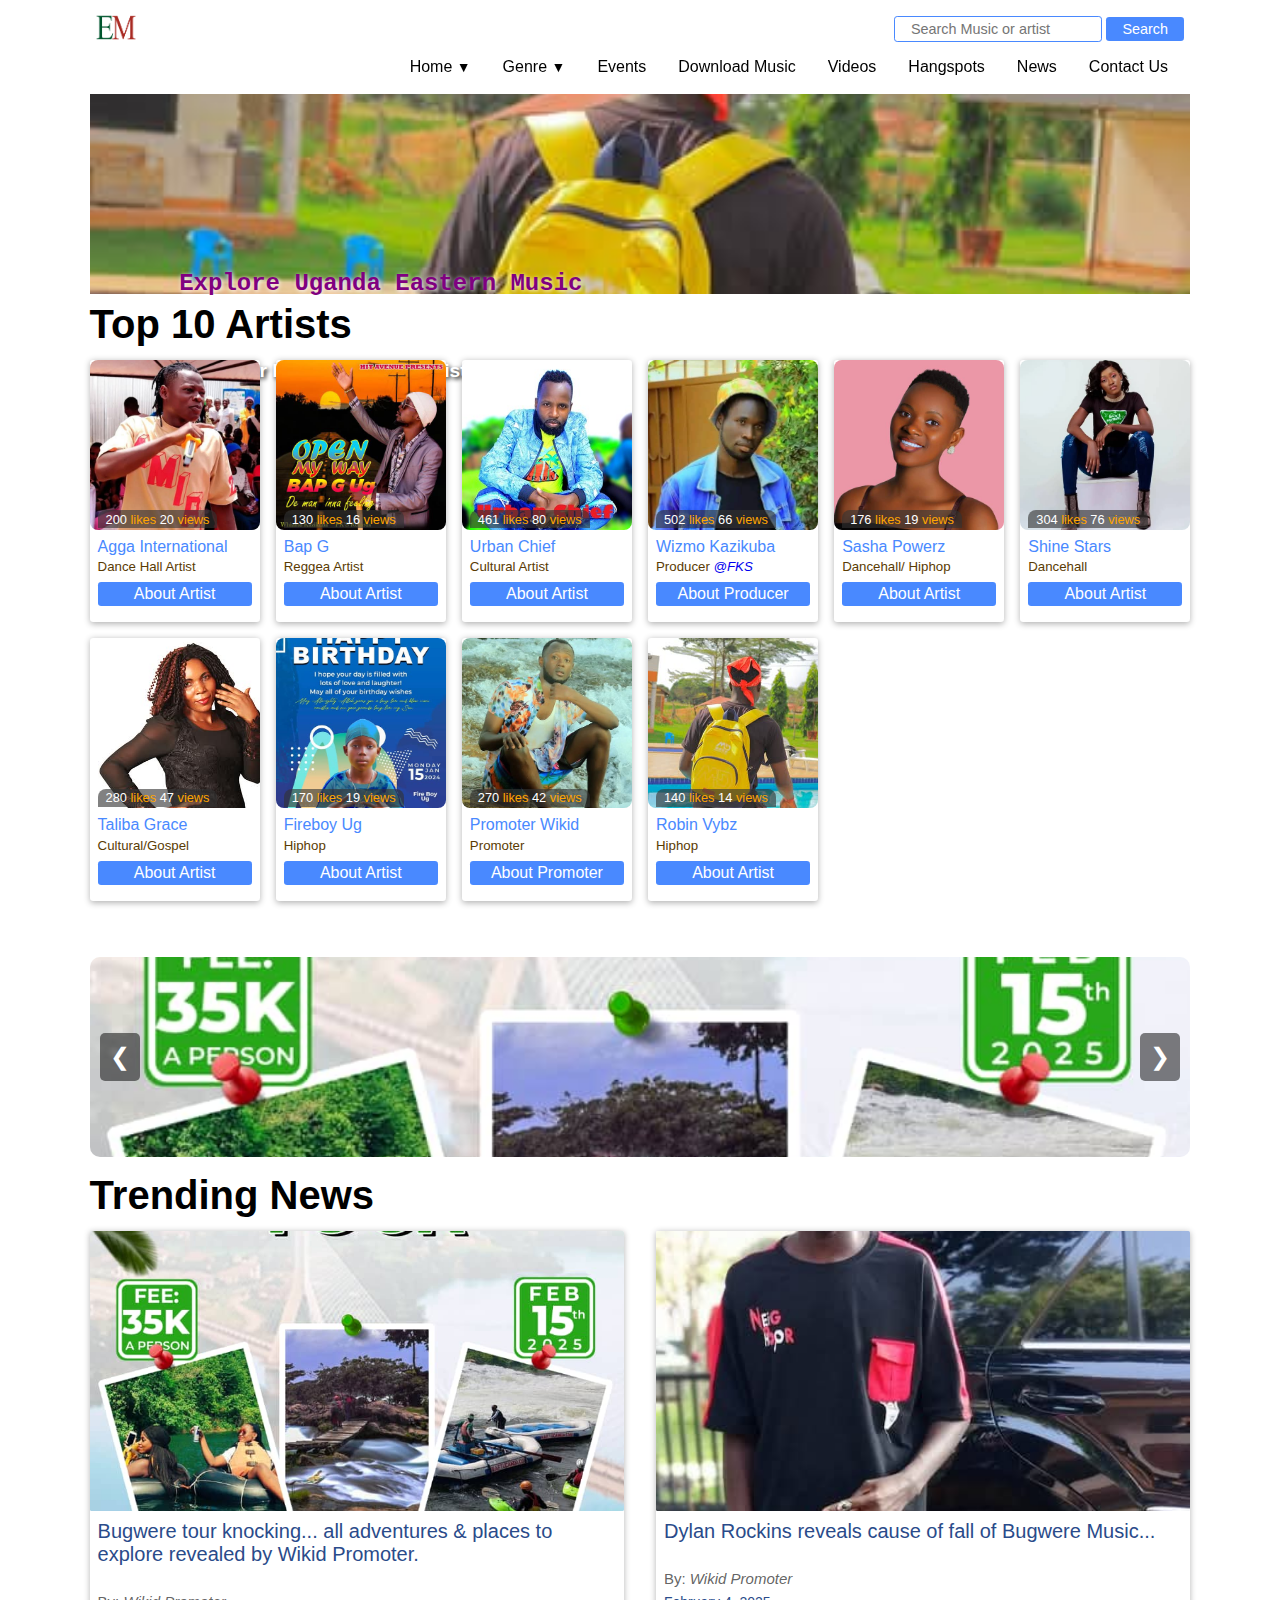
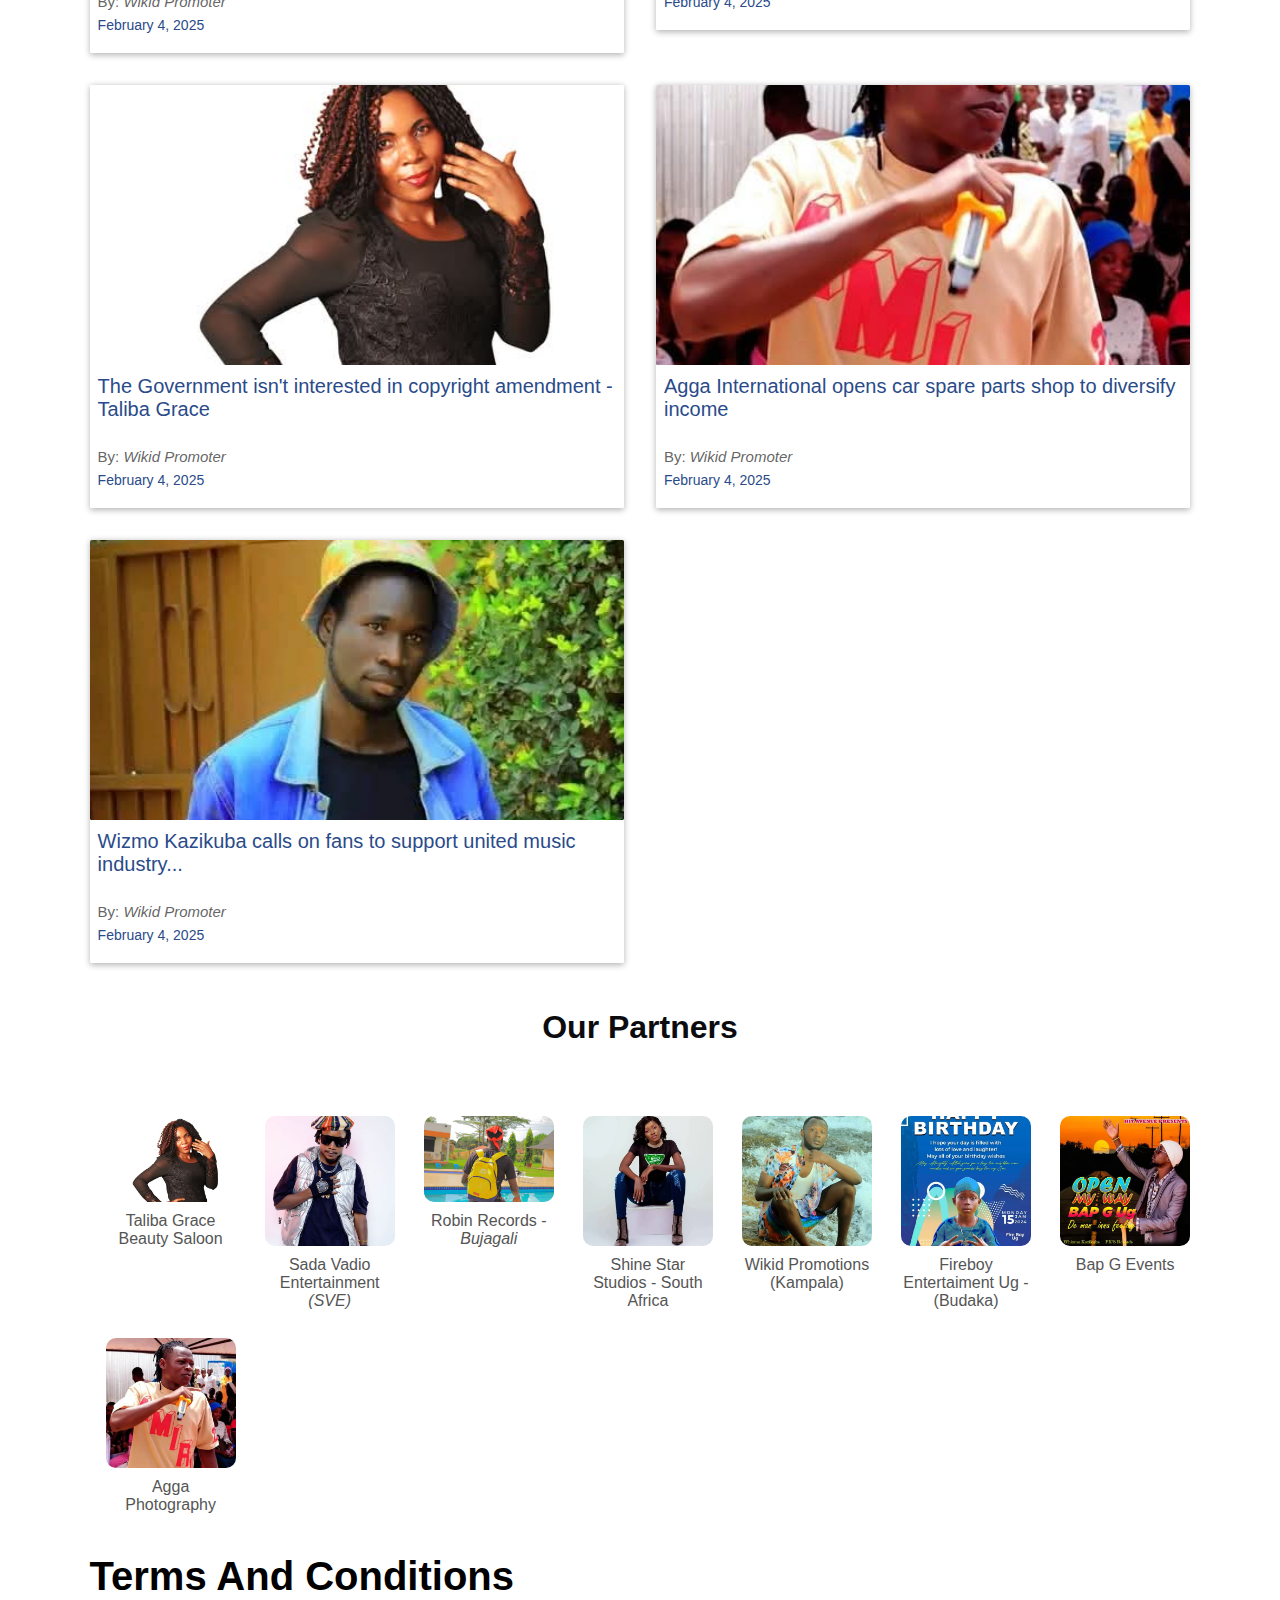
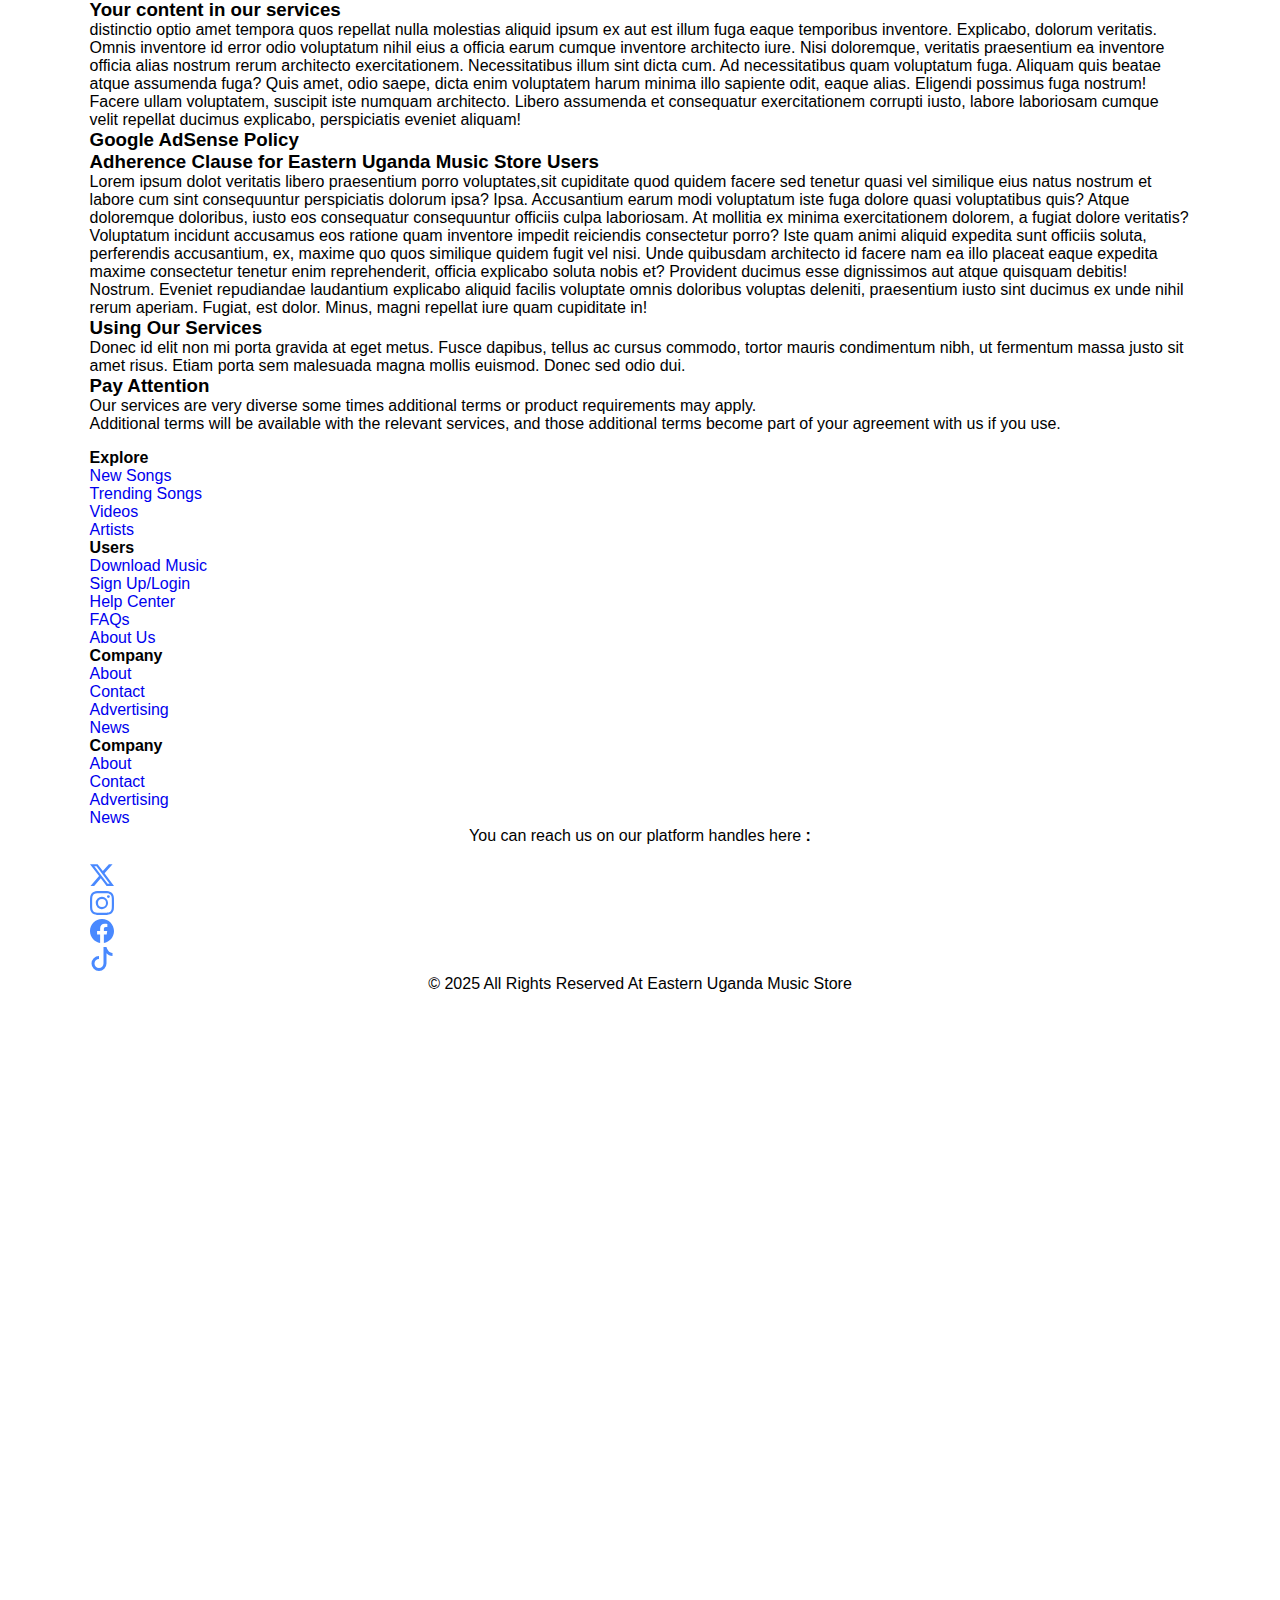
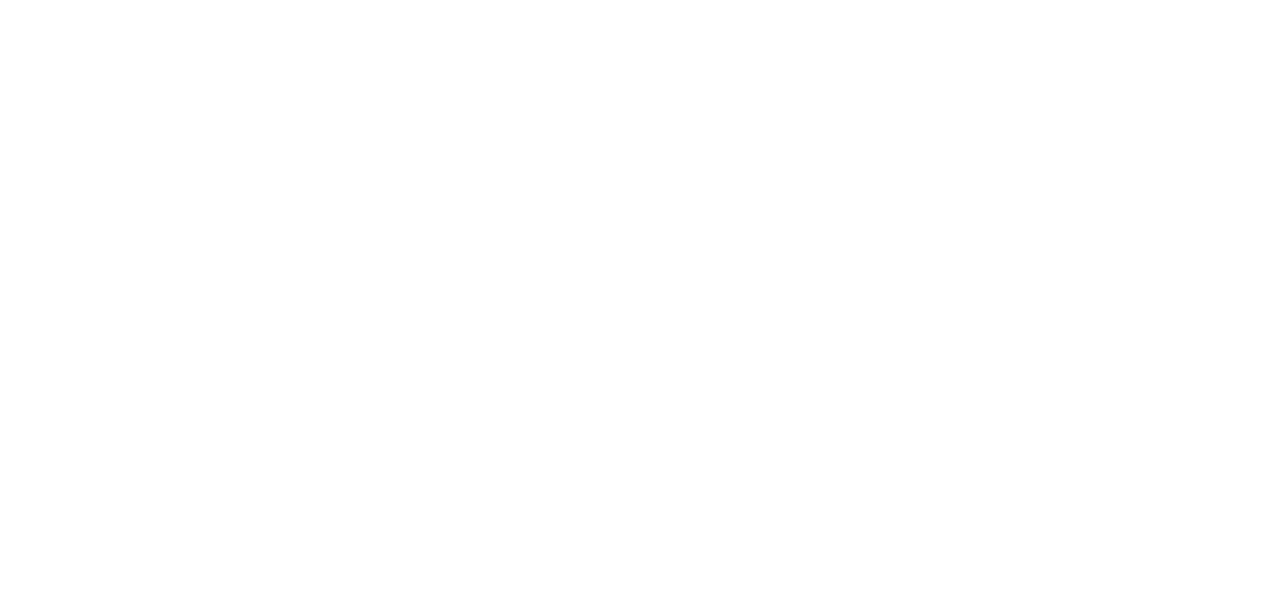
<file: index.html>
<!DOCTYPE html>
<html lang="en">
<head>
    <meta charset="UTF-8">
    <meta name="viewport" content="width=device-width, initial-scale=1.0">
    <link rel="stylesheet" href="style.css">
    <title>eastern uganda music</title>
</head>
<body>

    <!-- header -->
    <header class="header">
        <div class="top-header">
            <div class="logo">
                <img src="uganda eastern music.png" alt="" class="logo-image">
            </div>
            <div class="container">
                <input type="text" id="search" placeholder="Search Music or artist">
                <button id="search-btn">Search</button>
                <ul id="result-list"></ul>
            </div>
        </div>
        <nav>
            <div class="hamburger-menu" id="hamburger-icon">
                &#9776;
            </div>
            <ul class="menu" id="menu-list">
                <li class="menu-item dropdown">
                    <a>Home <span style="font-size: 14px;">▼</span></a>
                    <ul class="dropdown-menu">
                        <li><a href="index.html">Top 10 Artists</a></li>
                        <li><a href="#">Trending</a></li>
                        <li><a href="#">Awards</a></li>
                        <li><a href="#">Collaborations</a></li>
                        <li><a href="#">Nominations</a></li>
                        <li><a href="#">All Artists</a></li>
                    </ul>
                </li>
                <li class="menu-item dropdown">
                    <a>Genre <span style="font-size: 14px;">▼</span></a>
                    <ul class="dropdown-menu">
                        <li><a href="#">Hip Hop</a></li>
                        <li><a href="#">Reggea</a></li>
                        <li><a href="#">Religious</a></li>
                        <li><a href="#">Dance Hall</a></li>
                        <li><a href="#">Cultural</a></li>
                    </ul>
                </li>
                <li class="menu-item">
                    <a href="#">Events</a>
                </li>
                <li class="menu-item">
                    <a href="#">Download Music</a>
                </li>
                <li class="menu-item">
                    <a href="#">Videos</a>
                </li>
                <li class="menu-item">
                    <a href="#">Hangspots</a>
                </li>
                <li class="menu-item">
                    <a href="#">News</a>
                </li>
                <li class="menu-item">
                    <a href="#contact-us">Contact Us</a>
                </li>
            </ul>
        </nav>
    </header>
    <!-- end header -->
     <br><br><br>
     <section class="banner">
        <div class="banner-content"> 
            <img src="robin vybz.jpg" alt="">  
            <h5>Explore Uganda Eastern Music</h5>
            <h6>Find Your Favorite Music/ Artists</h6>
        </div>
     </section>



        <!-- artist -->
        <section class="artist" id="artist">
            <h1 class="heading">Top 10 Artists</h1>
            <div class="box-container">
                <div class="artist-box">
                    <div class="image">
                        <img src="agga international.jpg" alt="">
                        <div class="share" title="Share Artist">
                            <button id="share-agga">
                               Share
                            </button>
                        </div>
                        <div class="likes-and-views">
                            <p>
                                <span style="color: #fff;">200</span> <span style="color: orange;"> likes</span>
                                <span style="color: #fff;">20</span> <span style="color: orange;">views</span>
                            </p>
                        </div>
                    </div>
                    <div class="content">
                        <h3>Agga International</h3>
                        <h5>Dance Hall Artist</h5>
                        <a href="https://source-ops.github.io/EasternUgandaMusic.github.io/agga.html"><button class="abt-artist">About Artist</button></a>
                    </div>
                </div>
    
                <div class="artist-box">
                    <div class="image">
                        <img src="bap g.jpg" alt="">
                        <div class="share" title="Share Artist">
                            <button id="share-Bap">
                                Share
                            </button>
                        </div>
                        <div class="likes-and-views">
                            <p>
                                <span style="color: #fff;">130</span> <span style="color: orange;"> likes</span>
                                <span style="color: #fff;">16</span> <span style="color: orange;">views</span>
                            </p>
                        </div>
                    </div>
                    <div class="content">
                        <h3>Bap G</h3>
                        <h5>Reggea Artist</h5>
                        <a href="https://source-ops.github.io/EasternUgandaMusic.github.io/bapG.html"><button class="abt-artist">About Artist</button></a>
                    </div>
                </div>
    
                <div class="artist-box">
                    <div class="image">
                        <img src="urban chief.jpg" alt="">
                        <div class="share" title="Share Artist">
                            <button id="share-urban-chief">
                                Share
                           </button>
                        </div>
                        <div class="likes-and-views">
                            <p>
                                <span style="color: #fff;">461</span> <span style="color: orange;"> likes</span>
                                <span style="color: #fff;">80</span> <span style="color: orange;">views</span>
                            </p>
                        </div>
                    </div>
                    <div class="content">
                        <h3>Urban Chief</h3>
                        <h5>Cultural Artist</h5>
                        <a href="https://source-ops.github.io/EasternUgandaMusic.github.io/bapG.html"><button class="abt-artist">About Artist</button></a>
                    </div>
                </div>
    
                <div class="artist-box">
                    <div class="image">
                        <img src="wizmo.jpg" alt="">
                        <div class="share" title="Share Artist">
                            <button id="share-wizmo-kazikuba">
                                Share
                            </button>
                        </div>
                        <div class="likes-and-views">
                            <p>
                                <span style="color: #fff;">502</span> <span style="color: orange;"> likes</span>
                                <span style="color: #fff;">66</span> <span style="color: orange;">views</span>
                            </p>
                        </div>
                    </div>
                    <div class="content">
                        <h3>Wizmo Kazikuba</h3>
                        <h5>Producer <a href="#"><i>@FKS</i></a></h5>
                        <a href="#"><button class="abt-artist">About Producer</button></a>
                    </div>
                </div>
    
                <div class="artist-box">
                    <div class="image">
                        <img src="sasha powerz.jpg" alt="">
                        <div class="share" title="Share Artist">
                            <button id="share-sasha-powerz">
                                Share
                            </button>
                        </div>
                        <div class="likes-and-views">
                            <p>
                                <span style="color: #fff;">176</span> <span style="color: orange;"> likes</span>
                                <span style="color: #fff;">19</span> <span style="color: orange;">views</span>
                            </p>
                        </div>
                    </div>
                    <div class="content">
                        <h3>Sasha Powerz</h3>
                        <h5>Dancehall/ Hiphop</h5>
                        <a href="aboutArtist/sasha.html"><button class="abt-artist">About Artist</button></a>
                    </div>
                </div>
    
                <div class="artist-box">
                    <div class="image">
                        <img src="shine stars.jpg" alt="">
                        <div class="share" title="Share Artist">
                            <button id="share-shine-stars">
                                Share
                            </button>
                        </div>
                        <div class="likes-and-views">
                            <p>
                                <span style="color: #fff;">304</span> <span style="color: orange;"> likes</span>
                                <span style="color: #fff;">76</span> <span style="color: orange;">views</span>
                            </p>
                        </div>
                    </div>
                    <div class="content">
                        <h3>Shine Stars</h3>
                        <h5>Dancehall</h5>
                        <a href="aboutArtist/shineStar.html"><button class="abt-artist">About Artist</button></a>
                    </div>
                </div>

                <div class="artist-box">
                    <div class="image">
                        <img src="Taliba grace.jpg" alt="">
                        <div class="share" title="Share Artist">
                            <button id="share-taliba-grace">
                                Share
                            </button>
                        </div>
                        <div class="likes-and-views">
                            <p>
                                <span style="color: #fff;">280</span> <span style="color: orange;"> likes</span>
                                <span style="color: #fff;">47</span> <span style="color: orange;">views</span>
                            </p>
                        </div>
                    </div>
                    <div class="content">
                        <h3>Taliba Grace</h3>
                        <h5>Cultural/Gospel</h5>
                        <a href="aboutArtist/taliba.html"><button class="abt-artist">About Artist</button></a>
                    </div>
                </div>

                <div class="artist-box">
                    <div class="image">
                        <img src="fireboy ug.jpg" alt="">
                        <div class="share" title="Share Artist">
                            <button id="share-fireboy">
                                Share
                            </button>
                        </div>
                        <div class="likes-and-views">
                            <p>
                                <span style="color: #fff;">170</span> <span style="color: orange;"> likes</span>
                                <span style="color: #fff;">19</span> <span style="color: orange;">views</span>
                            </p>
                        </div>
                    </div>
                    <div class="content">
                        <h3>Fireboy Ug</h3>
                        <h5>Hiphop</h5>
                        <a href="aboutArtist/fireboy.html"><button class="abt-artist">About Artist</button></a>
                    </div>
                </div>

                <div class="artist-box">
                    <div class="image">
                        <img src="promoter wikid.jpg" alt="">
                        <div class="share" title="Share Artist">
                            <button id="share-promoter-wikid">
                               Share 
                            </button>
                        </div>
                        <div class="likes-and-views">
                            <p>
                                <span style="color: #fff;">270</span> <span style="color: orange;"> likes</span>
                                <span style="color: #fff;">42</span> <span style="color: orange;">views</span>
                            </p>
                        </div>
                    </div>
                    <div class="content">
                        <h3>Promoter Wikid</h3>
                        <h5>Promoter</h5>
                        <a href="aboutArtist/wikid.html"><button class="abt-artist">About Promoter</button></a>
                    </div>
                </div>

                <div class="artist-box">
                    <div class="image">
                        <img src="robin vybz.jpg" alt="">
                        <div class="share" title="Share Artist">
                            <button id="share-robin-vybz">
                                Share
                            </button>
                        </div>
                        <div class="likes-and-views">
                            <p>
                                <span style="color: #fff;">140</span> <span style="color: orange;"> likes</span>
                                <span style="color: #fff;">14</span> <span style="color: orange;">views</span>
                            </p>
                        </div>
                    </div>
                    <div class="content">
                        <h3>Robin Vybz</h3>
                        <h5>Hiphop</h5>
                        <a href="aboutArtist/robin.html"><button class="abt-artist">About Artist</button></a>
                    </div>
                </div>
            </div>
        </section>


        <!-- Sliding image -->
         <section>
            <div class="carousel-container">
                <div class="carousel">
                    <div class="slide">
                        <img src="bagwere tour students association.jpg" alt="">
                        <div class="caption">Bagwere Tour...</div>
                    </div>
                    <div class="slide">
                        <img src="wizmo.jpg" alt="">
                        <div class="caption">Wizmo Kazikuba</div>
                    </div>
                    <div class="slide">
                        <img src="bap g.jpg" alt="">
                        <div class="caption">Bap G</div>
                    </div>
                     <div class="slide">
                        <img src="promoter wikid.jpg" alt="">
                        <div class="caption">Promoter Wikid</div>
                    </div>
                     <div class="slide">
                        <img src="robin vybz.jpg" alt="">
                        <div class="caption">Robin Vybz</div>
                    </div>
                </div>
                <!-- Navigation buttons -->
                <button class="prev" onclick="moveSlide(-1)" title="previous">&#10094;</button>
                <button class="next" onclick="moveSlide(1)" title="next">&#10095;</button>
            </div>
            
         </section>




                <!-- Trending News-->
                <section class="trending-news" id="trending-news">
                    <h1 class="heading">Trending News</h1>
                    <div class="trending-box-container">
                        <a href="#">
                            <div class="trending-box">
                                <div class="trending-image">
                                    <img src="bagwere tour students association.jpg" alt="">
                                </div>
                                <div class="trending-content">
                                    <h5>
                                        Bugwere tour knocking... all adventures & places to explore revealed by Wikid Promoter.<br><br>
                                        <span class="trending-content-writer">By: <i>Wikid Promoter</i></span><br>
                                        <span class="date-of-trending">February 4, 2025</span>
                                    </h5>
                                </div>
                            </div>
                        </a>
                        <a href="#">
                            <div class="trending-box">
                                <div class="trending-image">
                                    <img src="dylan rockins official.jpg" alt="">
                                </div>
                                <div class="trending-content">
                                    <h5>
                                        Dylan Rockins reveals cause of fall of 
                                        Bugwere Music...<br><br>
                                        <span class="trending-content-writer">By: <i>Wikid Promoter</i></span><br>
                                        <span class="date-of-trending">February 4, 2025</span>
                                    </h5>
                                </div>
                            </div>
                        </a>
                        <a href="#">
                            <div class="trending-box">
                                <div class="trending-image">
                                    <img src="Taliba grace.jpg" alt="">
                                </div>
                                <div class="trending-content">
                                    <h5>
                                        The Government isn't interested in 
                                        copyright amendment - Taliba Grace<br><br>
                                        <span class="trending-content-writer">By: <i>Wikid Promoter</i></span><br>
                                        <span class="date-of-trending">February 4, 2025</span>
                                    </h5>
                                </div>
                            </div>
                        </a>
                        <a href="#">
                            <div class="trending-box">
                                <div class="trending-image">
                                    <img src="agga international.jpg" alt="">
                                </div>
                                <div class="trending-content">
                                    <h5>
                                        Agga International opens car spare parts shop to 
                                        diversify income <br><br>
                                        <span class="trending-content-writer">By: <i>Wikid Promoter</i></span><br>
                                        <span class="date-of-trending">February 4, 2025</span>
                                    </h5>
                                </div>
                            </div>
                        </a>
                        <a href="#">
                            <div class="trending-box">
                                <div class="trending-image">
                                    <img src="wizmo.jpg" alt="">
                                </div>
                                <div class="trending-content">
                                    <h5>
                                        Wizmo Kazikuba calls on fans to support united music
                                        industry... <br><br>
                                        <span class="trending-content-writer">By: <i>Wikid Promoter</i></span><br>
                                        <span class="date-of-trending">February 4, 2025</span>
                                    </h5>
                                </div>
                            </div>
                        </a>
                    </div>
                </section>
                <!-- trending news ends -->


                <!-- Our partners starts -->
                <section class="partners-section">
                    <div class="container">
                        <i class="music-icon">&#9835;</i> <!-- Musical note icon -->
                        <i class="music-icon">&#127925;</i> <!-- Musical notes emoji -->
                        <i class="music-icon">&#127926;</i> <!-- Musical notes emoji -->
                        <i class="music-icon">&#127911;</i> <!-- Musical note emoji -->
                        <h2 style="padding-top: 30px;">Our Partners</h2>
                        <div class="partners-list">
                            <div class="partner">
                                <img src="Taliba grace.jpg" alt="Partner 1">
                                <p>Taliba Grace Beauty Saloon</p>
                            </div>
                            <div class="partner">
                                <img src="sada vadio.jpg" alt="Partner 2">
                                <p>Sada Vadio Entertainment <i>(SVE)</i></p>
                            </div>
                            <div class="partner">
                                <img src="robin vybz.jpg" alt="Partner 3">
                                <p>Robin Records - <i>Bujagali</i></p>
                            </div>
                            <div class="partner">
                                <img src="shine stars.jpg" alt="Partner 4">
                                <p>Shine Star Studios - South Africa</p>
                            </div>
                             <div class="partner">
                                <img src="promoter wikid.jpg" alt="Partner 4">
                                <p>Wikid Promotions (Kampala)</p>
                            </div>
                             <div class="partner">
                                <img src="fireboy ug.jpg" alt="Partner 4">
                                <p>Fireboy Entertaiment Ug - (Budaka)</p>
                            </div>
                             <div class="partner">
                                <img src="bap g.jpg" alt="Partner 4">
                                <p>Bap G Events</p>
                            </div>
                             <div class="partner">
                                <img src="agga international.jpg" alt="Partner 4">
                                <p>Agga Photography</p>
                            </div>
                            <!-- Add more partners as needed -->
                        </div>
                    </div>
                </section>
                

                <!-- our partners end -->



        <!-- Terms & Conditions -->
        <section>
            <div class="terms-and-conditions">
                <h1>Terms And Conditions</h1>
            </div>
                 <div class="row">
        <div class="col-md-4 terms-content">
          <h3>Your content in our services</h3>
          <p>
             distinctio optio amet tempora quos repellat nulla molestias aliquid ipsum ex aut est illum fuga eaque temporibus inventore. Explicabo, dolorum veritatis.
            Omnis inventore id error odio voluptatum nihil eius a officia earum cumque inventore architecto iure. Nisi doloremque, veritatis praesentium ea inventore officia alias nostrum rerum architecto exercitationem.
            Necessitatibus illum sint dicta cum. Ad necessitatibus quam voluptatum fuga. Aliquam quis beatae atque assumenda fuga? Quis amet, odio saepe, dicta enim voluptatem harum minima illo sapiente odit, eaque alias.
            Eligendi possimus fuga nostrum! Facere ullam voluptatem, suscipit iste numquam architecto. Libero assumenda et consequatur exercitationem corrupti iusto, labore laboriosam cumque velit repellat ducimus explicabo, perspiciatis eveniet aliquam!
          </p>
       </div>
        <div class="col-md-4 terms-content">
          <h3>Google AdSense Policy <br> Adherence Clause for Eastern Uganda Music Store Users</h3>
          <p>
            Lorem ipsum dolot veritatis libero praesentium porro voluptates,sit cupiditate quod quidem facere sed tenetur quasi vel similique eius natus nostrum et labore cum sint consequuntur perspiciatis dolorum ipsa? Ipsa.
            Accusantium earum modi voluptatum iste fuga dolore quasi voluptatibus quis? Atque doloremque doloribus, iusto eos consequatur consequuntur officiis culpa laboriosam. At mollitia ex minima exercitationem dolorem, a fugiat dolore veritatis?
            Voluptatum incidunt accusamus eos ratione quam inventore impedit reiciendis consectetur porro? Iste quam animi aliquid expedita sunt officiis soluta, perferendis accusantium, ex, maxime quo quos similique quidem fugit vel nisi.
            Unde quibusdam architecto id facere nam ea illo placeat eaque expedita <br>maxime consectetur tenetur enim reprehenderit, officia explicabo soluta nobis et? Provident ducimus esse dignissimos aut atque quisquam debitis! Nostrum.
            Eveniet repudiandae laudantium explicabo aliquid facilis voluptate omnis doloribus voluptas deleniti, praesentium iusto sint ducimus ex unde nihil rerum aperiam. Fugiat, est dolor. Minus, magni repellat iure quam cupiditate in!
          </p>
        </div>
        <div class="col-md-4 terms-content">
          <h3>Using Our Services</h3>
          <p>Donec id elit non mi porta gravida at eget metus. Fusce dapibus, tellus ac cursus commodo, tortor mauris condimentum nibh, ut fermentum massa justo sit amet risus. Etiam porta sem malesuada magna mollis euismod. Donec sed odio dui. </p>
        </div>
        <div class="col-md-4 terms-content">
          <h3>Pay Attention</h3>
          <p>
            Our services are very diverse some times additional terms or product requirements may apply. <br>
            Additional terms will be available with the relevant services, and those additional terms become
            part of your agreement with us if you use.
          </p>
       </div>
      </div>
    </section>

                <!-- FOOTER STARTS -->
                <hr>
                <section>
                  <div class="footer-content">
                    <div class="col-xs-6">
                      <div class="col-sm-3">
                        <h4>Explore</h4>
                        <p><a href="#">New Songs</a></p>
                        <p><a href="#">Trending Songs</a></p>
                        <p><a href="#">Videos</a></p>
                        <p><a href="#">Artists</a></p>
                      </div>
                      <div class="col-sm-3">
                        <h4>Users</h4>
                        <p><a href="#">Download Music</a></p>
                        <p><a href="#">Sign Up/Login</a></p>
                        <p><a href="#">Help Center</a></p>
                        <p><a href="#">FAQs</a></p>
                        <p><a href="#">About Us</a></p>
                      </div>
                    </div>
                    <div class="col-xs-6">
                      <div class="col-sm-3">
                        <h4>Company</h4>
                        <p><a href="#">About</a></p>
                        <p><a href="#">Contact</a></p>
                        <p><a href="#">Advertising</a></p>
                        <p><a href="#">News</a></p>
                      </div>
                      <div class="col-sm-3">
                        <h4>Company</h4>
                        <p><a href="#">About</a></p>
                        <p><a href="#">Contact</a></p>
                        <p><a href="#">Advertising</a></p>
                        <p><a href="#">News</a></p>
                      </div>
                    </div>
                  </div>
                  <div class="page">
                    <ul class="d-flex pager">
                      <ul><li style="text-align: center;">You can reach us on our platform handles here<b> :</b></li></ul><br>
                      <li title="contact us on X" class="ms-3"><a class="link-body-emphasis social-link" href="#"><svg class="bi" width="24" height="24"><use xlink:href="#twitter"/></svg></a></li>
                      <li title="contact us on instagram" class="ms-3"><a class="link-body-emphasis social-link" href="#"><svg class="bi" width="24" height="24"><use xlink:href="#instagram"/></svg></a></li>
                      <li title="contact us on facebook" class="ms-3"><a class="link-body-emphasis social-link" href="#"><svg class="bi" width="24" height="24"><use xlink:href="#facebook"/></svg></a></li>
                      <li title="watch us on tiktok" class="ms-3"><a class="link-body-emphasis social-link" href="#"><svg class="bi" width="24" height="24"><use xlink:href="#tiktok"/></svg></a></li>
                    </ul>
                  </div>
                  <footer style="text-align: center;">
                    <p>&copy; 2025 All Rights Reserved At Eastern Uganda Music Store</p>
                  </footer>
                </section><br><br><br><br>


        <!-- SVG -->
        <svg class="d-none" style="display: none;">
            <symbol id="facebook" viewBox="0 0 16 16">
              <path d="M16 8.049c0-4.446-3.582-8.05-8-8.05C3.58 0-.002 3.603-.002 8.05c0 4.017 2.926 7.347 6.75 7.951v-5.625h-2.03V8.05H6.75V6.275c0-2.017 1.195-3.131 3.022-3.131.876 0 1.791.157 1.791.157v1.98h-1.009c-.993 0-1.303.621-1.303 1.258v1.51h2.218l-.354 2.326H9.25V16c3.824-.604 6.75-3.934 6.75-7.951z"/>
            </symbol>
            <symbol id="instagram" viewBox="0 0 16 16">
                <path d="M8 0C5.829 0 5.556.01 4.703.048 3.85.088 3.269.222 2.76.42a3.917 3.917 0 0 0-1.417.923A3.927 3.927 0 0 0 .42 2.76C.222 3.268.087 3.85.048 4.7.01 5.555 0 5.827 0 8.001c0 2.172.01 2.444.048 3.297.04.852.174 1.433.372 1.942.205.526.478.972.923 1.417.444.445.89.719 1.416.923.51.198 1.09.333 1.942.372C5.555 15.99 5.827 16 8 16s2.444-.01 3.298-.048c.851-.04 1.434-.174 1.943-.372a3.916 3.916 0 0 0 1.416-.923c.445-.445.718-.891.923-1.417.197-.509.332-1.09.372-1.942C15.99 10.445 16 10.173 16 8s-.01-2.445-.048-3.299c-.04-.851-.175-1.433-.372-1.941a3.926 3.926 0 0 0-.923-1.417A3.911 3.911 0 0 0 13.24.42c-.51-.198-1.092-.333-1.943-.372C10.443.01 10.172 0 7.998 0h.003zm-.717 1.442h.718c2.136 0 2.389.007 3.232.046.78.035 1.204.166 1.486.275.373.145.64.319.92.599.28.28.453.546.598.92.11.281.24.705.275 1.485.039.843.047 1.096.047 3.231s-.008 2.389-.047 3.232c-.035.78-.166 1.203-.275 1.485a2.47 2.47 0 0 1-.599.919c-.28.28-.546.453-.92.598-.28.11-.704.24-1.485.276-.843.038-1.096.047-3.232.047s-2.39-.009-3.233-.047c-.78-.036-1.203-.166-1.485-.276a2.478 2.478 0 0 1-.92-.598 2.48 2.48 0 0 1-.6-.92c-.109-.281-.24-.705-.275-1.485-.038-.843-.046-1.096-.046-3.233 0-2.136.008-2.388.046-3.231.036-.78.166-1.204.276-1.486.145-.373.319-.64.599-.92.28-.28.546-.453.92-.598.282-.11.705-.24 1.485-.276.738-.034 1.024-.044 2.515-.045v.002zm4.988 1.328a.96.96 0 1 0 0 1.92.96.96 0 0 0 0-1.92zm-4.27 1.122a4.109 4.109 0 1 0 0 8.217 4.109 4.109 0 0 0 0-8.217zm0 1.441a2.667 2.667 0 1 1 0 5.334 2.667 2.667 0 0 1 0-5.334z"/>
            </symbol>
            <symbol id="tiktok" viewBox="0 0 16 16">
                <path d="M9 0h1.98c.144.715.54 1.617 1.235 2.512C12.895 3.389 13.797 4 15 4v2c-1.753 0-3.07-.814-4-1.829V11a5 5 0 1 1-5-5v2a3 3 0 1 0 3 3z"></path>
            </symbol>
            <symbol id="twitter" viewBox="0 0 16 16">
                <path d="M12.6.75h2.454l-5.36 6.142L16 15.25h-4.937l-3.867-5.07-4.425 5.07H.316l5.733-6.57L0 .75h5.063l3.495 4.633L12.601.75Zm-.86 13.028h1.36L4.323 2.145H2.865z"></path>
            </symbol>
            <symbol viewBox="0 0 16 16">
                <path class="share-path" d="M339.588,314.529c-14.215,0-27.456,4.133-38.621,11.239l-112.682-78.67c1.809-6.315,2.798-12.976,2.798-19.871    c0-6.896-0.989-13.557-2.798-19.871l109.64-76.547c11.764,8.356,26.133,13.286,41.662,13.286c39.79,0,72.047-32.257,72.047-72.047    C411.634,32.258,379.378,0,339.588,0c-39.79,0-72.047,32.257-72.047,72.047c0,5.255,0.578,10.373,1.646,15.308l-112.424,78.491    c-10.974-6.759-23.892-10.666-37.727-10.666c-39.79,0-72.047,32.257-72.047,72.047s32.256,72.047,72.047,72.047    c13.834,0,26.753-3.907,37.727-10.666l113.292,79.097c-1.629,6.017-2.514,12.34-2.514,18.872c0,39.79,32.257,72.047,72.047,72.047    c39.79,0,72.047-32.257,72.047-72.047C411.635,346.787,379.378,314.529,339.588,314.529z"/>
            </symbol>
            <symbol  viewBox="0 0 16 16">
                <path class="share-path"  d="M339.588,314.529c-14.215,0-27.456,4.133-38.621,11.239l-112.682-78.67c1.809-6.315,2.798-12.976,2.798-19.871    c0-6.896-0.989-13.557-2.798-19.871l109.64-76.547c11.764,8.356,26.133,13.286,41.662,13.286c39.79,0,72.047-32.257,72.047-72.047    C411.634,32.258,379.378,0,339.588,0c-39.79,0-72.047,32.257-72.047,72.047c0,5.255,0.578,10.373,1.646,15.308l-112.424,78.491    c-10.974-6.759-23.892-10.666-37.727-10.666c-39.79,0-72.047,32.257-72.047,72.047s32.256,72.047,72.047,72.047    c13.834,0,26.753-3.907,37.727-10.666l113.292,79.097c-1.629,6.017-2.514,12.34-2.514,18.872c0,39.79,32.257,72.047,72.047,72.047    c39.79,0,72.047-32.257,72.047-72.047C411.635,346.787,379.378,314.529,339.588,314.529z"/>
            </symbol>

        </svg>
    <script src="script.js"></script>
</body>
</html>
</file>
<file: style.css>
:root{
    --main-color: #4989ff;
    --primary-color: #5a3b03;
    --highlight: yellow;
    --block: #0c0c0f;
    --box-shadow: 0 1.5px 6px rgba(0, 0, 0, 0.3);
    --back-text: #ffffff;
    --font-main-color: #000;
    --hover: #2a4b8a;
    --danger: red;
}
*{
    font-family: 'Playfair Display', sans-serif;
    margin: 0; padding: 0;
    box-sizing: border-box;
    outline: none; border: none;
    text-decoration: none;
    list-style: none;
    transition: all .2s linear;
}
@media print{
    a:visited {
      text-decoration: underline;
    }
}
path{
    fill: var(--main-color);
}
.share-path{
    fill: var(--block);
}
a{
    text-decoration: none;
}
html{
    overflow-x: hidden;
    scroll-behavior: smooth;
    scroll-padding-top: 6rem;
}
section{
    padding: .5rem 7%;
}
.modal-background {
    position: fixed;
    top: 0;
    left: 0;
    width: 100%;
    height: 100%;
    background-color: #4989ff6e !important;
    z-index: 1;
  }
  
  .modal-content {
    position: fixed;
    top: 50%;
    left: 50%;
    transform: translate(-50%, -50%);
    background-color: var(--back-text) !important;
    padding: 20px;
    border-radius: 10px;
    box-shadow: 0 0 10px rgba(0, 0, 0, 0.2);
    z-index: 2;
  }
  .modal-content ul li{
    text-decoration: underline;
    padding-bottom: .5rem !important;
  }

/* header */
.header{
    width: 100vw;
    background: var(--back-text);
    position: fixed;
    height: 5rem;
    z-index: 2000;
}

.header .top-header{
    background: var(--back-text);
    padding-top: 1rem; padding-bottom: 0; padding-left: 0; padding-right: 0;
    width: 85%;
    margin: auto;
    display: flex;
    justify-content: space-between;
}

.header .top-header .logo{
    margin: -.4rem 0 0 0;
    padding: 0;
    width: 40px;
    height: 40px;
}

.header .top-header .logo .logo-image{
    width: 100%; height: 100%;
}

.highlight{
    background-color: var(--highlight);
    font-weight: bold;
    text-decoration: underline;

}

  
.header .top-header .container #result-list{
    list-style-type: none;
    padding: 10px !important;
    margin: 0 auto;
    max-height: 90vh;
    overflow-y: auto;
    overflow-x: hidden;
    position: absolute;
    top: 50px;
    right: 7.5%;
    width: 60%;
    background: white;
    box-shadow: 0 0 2px 0.5px #4989ff; 
    z-index: 1000;
    display: none;
    border-radius: .2rem;
    padding: 10px;
    box-sizing: border-box;
}
.header .top-header .container #result-list li{
    margin: 8px;
    font-size: 14px;
    font-weight: 100;
    font-family: serif;
    color: black !important;
}
.header .top-header .container #result-list li:hover{
    text-decoration: underline;
}
  
.header .top-header .container #search{
    padding: .25rem 1rem;
    margin: 0;
    font-size: .9rem;
    color: var(--block);
    width: 13rem;
    border: 1px solid #4989ff;
    border-radius: .2rem;
}

.header .top-header .container #search-btn{
    padding: .25rem 1rem;
    font-size: .9rem;
    background-color: var(--main-color);
    color: var(--back-text);
    cursor: pointer;
    margin-left: 0;
    border-radius: .2rem;
}
  
.header .top-header .container #search-btn:hover {
    background: var(--hover);
}
  
.no-results {
    color: var(--danger);
    font-style: italic;
}




.header nav {
    position: relative;
    width: 85%;
    margin: 0 auto;
}

.header nav ul.menu {
    padding: 0;
    margin: 0;
    display: flex;
    justify-content: flex-end;
}

.header nav ul.menu li {
    position: relative;
}

.header nav ul.menu li a {
    color: var(--font-main-color);
    display: block;
    padding: .5rem 1rem;
}

.header nav ul.menu li a:hover {
    background-color: var(--main-color);
    color: var(--back-text);
}

/* Dropdown menu styles */
.header nav ul.dropdown-menu {
    position: absolute;
    top: 100%;
    left: 0;
    background-color: var(--back-text);
    box-shadow: var(--box-shadow);
    padding: 0;
    margin: 0;
    display: none;
    width: 180px;
}
.header nav ul.dropdown-menu li a {
    padding: .5rem 1rem;
    color: var(--font-main-color);
}

.header nav ul.dropdown-menu li a:hover {
    background-color: var(--main-color);
}

.header nav ul .menu-item:hover ul.dropdown-menu {
    display: block;
}

.hamburger-menu {
    display: none; /* Hide by default */
    cursor: pointer;
    font-size: 30px;
    color: var(--main-color);
    position: absolute;
    right: -.1rem;
    top: -25px;
}
/* Header ends */

/* banner starts */
.banner{
    background-size: contain;
    height: 200px;
    width: 100%;
    background-repeat: no-repeat;
    object-fit: cover;
    margin-bottom: 40px;
}
.banner-content{
    margin-top: 2rem;
}
.banner-content img{
    width: 100%;
    height: 200px;
    object-fit: cover;
}
.banner h5{
    color: purple;
    top: 20%;
    text-shadow: 1px 1px 4px #fff;
    padding: 7%;
    font-weight: 900;
    font-size: 1.5rem;
    font-family: monospace;
    text-align: center;
    position: absolute;
}
.banner h6{
    position: absolute;
    top: 30%;
    padding: 7%;
    font-size: 1.2rem;
    text-align: center;
    color: #ffffff;
    text-shadow: 2px 2px 4px #000000;
}



/* banner ends */

/* artist */


.modal-background {
    position: fixed;
    top: 0;
    left: 0;
    width: 100%;
    height: 100%;
    background-color: rgba(0, 0, 0, 0.5);
    z-index: 1;
  }
  
  .modal-content {
    position: fixed;
    top: 50%;
    left: 50%;
    transform: translate(-50%, -50%);
    background-color: #fff;
    padding: 20px;
    border-radius: 10px;
    box-shadow: 0 0 10px rgba(0, 0, 0, 0.2);
    z-index: 2;
  }



.artist .heading{
    margin-bottom: 0.8rem;
}
.artist .box-container{
    display: grid;
    grid-template-columns: repeat(auto-fit, minmax(9rem, 2fr));
    gap: 1rem;
}

.artist .box-container .artist-box{
    box-shadow: var(--box-shadow);
    border-radius: .2rem;
}

.artist .box-container .artist-box .image{
    position: relative;
    overflow: hidden;
    height: 170px;
}
.artist .box-container .artist-box .image .likes-and-views{
    position: absolute;
    color: var(--block);
    top: 9.4rem;
    background: #3333339d;
    left: .5rem;
    border-top-left-radius: .5rem;
    border-top-right-radius: .5rem;
}
.artist .box-container .artist-box .image .likes-and-views p{
    padding: .1rem .5rem;
    font-size: .8rem;
}

.artist .box-container .artist-box .image img{
    width: 100%;
    height: 100%;
    object-fit: cover;
    border-radius: .5rem;
}
.artist .box-container .artist-box .image:hover img{
    transform: scale(1.1);
}

.artist .box-container .artist-box .image .share{
    width: rem;
    height: 1rem;
    position: absolute;
    left: -8rem; top: .5rem;
    display: flex;
    flex-flow: column;
    justify-content: center;
    align-items: center;
    gap: 1.7rem;
}

.artist .box-container .artist-box .image:hover .share{
    left: .5rem;
}

.artist .box-container .artist-box .image .share button{
    border: none;
    font-size: .8rem;
    color: var(--back-text);
    text-align: center;
    background:#3333339d;
    border-radius: 50%;
    padding: .3rem;
}

.artist .box-container .artist-box .image .share button:hover{
    background: var(--hover);
    color: var(--back-text);
    border-color: var(--main-color);
}

.artist .box-container .artist-box .content{
    padding: 0.5rem;
}

.artist .box-container .artist-box .content h5{
    color: var(--primary-color);
    /* margin-bottom: 0.5rem; */
    font-weight: 400;
}
.artist .box-container .artist-box .content h3{
    font-size: 1rem;
    margin-bottom: 0.2rem;
    color: var(--main-color);
    font-weight: 400;
}
.artist .box-container .artist-box .content a .abt-artist{
    background: var(--main-color);
    color: var(--back-text);
    width: 100%;
    padding: .2rem;
    margin: .5rem 0;
    border-radius: .2rem;
}
.artist .box-container .artist-box .content a .abt-artist:hover{
    background: var(--hover);
}
/* end artist */



/* trending */
.trending-news .heading{
    margin-bottom: 0.8rem;
}
.trending-news .trending-box{
    padding-bottom: 1rem;
}
.trending-news .trending-box-container{
    display: grid;
    grid-template-columns: repeat(auto-fit, minmax(30rem, 1fr));
    gap: 2rem;
}

.trending-news .trending-box-container .trending-box{
    box-shadow: var(--box-shadow);
    border-radius: .1rem;
}

.trending-news .trending-box-container .trending-box .trending-image{
    position: relative;
    overflow: hidden;
    height: 280px;
}

.trending-news .trending-box-container .trending-box .trending-image img{
    width: 100%;
    height: 100%;
    object-fit: cover;
    border-radius: .1rem;
}
.trending-news .box-container .trending-box .trending-image:hover img{
    transform: scale(1.1);
}

.trending-news .box-container .trending-box .content{
    padding: 0.5rem;
}

.trending-news .trending-box-container .trending-box .trending-content h5{
    color: var(--primary-color);
    padding-left: .5rem; padding-right: .5rem; margin-top: .6rem;
    font-weight: 400;
    font-size: 20px;
    color: var(--hover) !important;
}
.trending-content-writer{
    font-size: 15px;
    color: #333333c5;
    font-family: sans-serif;
}
.date-of-trending{
    line-height: 1.5rem;
    color: var(--hover);
    font-size: 14px;
    font-weight: 400;
}

/* end trending */



/* Mobile Styles */
@media (max-width: 767px) {
    h1{
        font-size: 1.8rem !important;
        padding-top: 20px;
    }
    section{
        padding: .5rem 4%;
    }
    /* header */
        .header{
    width: 100vw;
    background: var(--back-text);
    position: fixed;
    height: 6rem;
    z-index: 2000;
}
    .header .top-header{
        width: 86%;
    }
        .header .top-header .logo{
    margin: -.5rem 0 0 0;
    padding: 0;
    width: 60px;
    height: 70px;
}
    
    .header .top-header .container #result-list{
        width: 95%;
        padding: 15px !important;
        background: #ffffff;
        
            list-style-type: none;
    padding: 10px !important;
    margin: 0 auto;
    max-height: 90vh;
    overflow-y: auto;
    overflow-x: hidden;
    position: absolute;
    top: 50px;
    right: 3%;
    background: white;
    box-shadow: 0 0 2px 0.5px #4989ff; 
    z-index: 1000;
    display: none;
    border-radius: .2rem;
    padding: 10px;
    box-sizing: border-box;
    }
            .header .top-header .container #result-list li{
     font-size: 17px;
            font-weight: 400;
            color: var(--main-color) !important;
    }
    .header .top-header .container #search{
        padding: .2rem 0.8rem;
        margin: 0;
        font-size: 1rem;
        color: var(--block);
        width: 10rem;
        border: 1px solid #4989ff;
        border-radius: .2rem;
    }
    .header .top-header .container #search-btn{
        padding: .2rem .8rem;
        font-size: 1rem;
        background-color: var(--main-color);
        color: var(--back-text);
        cursor: pointer;
        margin-left: 0;
        border-radius: .2rem;
    }
    .hamburger-menu {
        display: block;
    }
    .header nav ul.menu {
        padding: 0;
        margin: 0;
        display: flex;
        justify-content: flex-start;
    }
    .header nav ul.dropdown-menu {
        position: static;
        top: 100%;
        left: 0;
        background: none;
        box-shadow: none;
        padding: 0 .5rem;
        margin: 0;
        font-size: .9rem;
        display: none;
        width: 100%;
    }
    ul.menu {
        overflow-y: auto;
        flex-direction: column;
        position: absolute;
        top: 18px;
        right: -20px;
        background: var(--back-text);
        width: 240px;
        height: 100vh;
        transform: translateX(150%);
        transition: transform 0.3s ease-in-out;
    }

    ul.menu li {
        width: 100%;
    }

    .dropdown-menu {
        position: static;
        display: none;
    }
    /* Dropdown menu styles */
ul.dropdown-menu {
    list-style-type: none;
    position: static;
    top: 100%;
    left: 0;
    background-color: #444;
    padding: 0;
    margin: 0;
    display: none;
    width: 180px;
}

    .menu-item.active .dropdown-menu {
        display: block;
    }

    .menu.show {
        transform: translateX(0);
    }
 .hamburger-menu {
        display: block;
    }
    /* end header */


    /* Artist starts */
    .artist .box-container .artist-box .image .share{
        position: absolute;
        left: .5rem; top: .5rem;
    }


    /* Trending Starts */
.trending-news .heading{
    margin-bottom: 0.8rem;
}
.trending-news .trending-box{
    padding-bottom: 1rem;
}
.trending-news .trending-box-container{
    display: grid;
    grid-template-columns: repeat(auto-fit, minmax(15rem, 1fr));
    gap: 2rem;
}

.trending-news .trending-box-container .trending-box .trending-image{
    position: relative;
    overflow: hidden;
    height: 200px;
}

.trending-news .trending-box-container .trending-box .trending-image img{
    width: 100%;
    height: 100%;
    object-fit: cover;
    border-radius: .1rem;
}
.trending-news .box-container .trending-box .trending-image:hover img{
    transform: scale(1.1);
}

.trending-news .box-container .trending-box .content{
    padding: 0.5rem;
}

.trending-news .trending-box-container .trending-box .trending-content h5{
    color: var(--block);
    margin-top: .6rem;
    font-weight: 600;
    font-size: 18px;
}
/* end trending */

}


@media (min-width: 768px){
    /* about artists file starts */
.artist-whereabouts{
    background: linear-gradient(180deg, #4989ff, transparent);
}
.about-artist, .artist-songs{
    padding: 0 7%;
}
.artist-songs, .artist-whereabouts{
    border-top-left-radius: .3rem;
    border-top-right-radius: .3rem;
}
.artist-whereabouts{
    padding: 1.8rem 1rem;
}
.about-artist .about-artist-box .about-artist-image{
    position: relative;
    height: 350px !important;
    padding: 0;
    border-radius: 10px 0 0 10px !important;
}
.about-artist .about-artist-box .about-artist-image img{
    padding: 0;
    width: 55% !important;
    height: 100% !important;
    object-fit: cover;
    border-radius: 10px 0 0 10px !important;
}
.about-artist .about-artist-box .about-artist-image img:hover{
    transform: scale(0.98);
    transition: 1s;
}
.about-artist .about-artist-box .about-artist-image .about-artist-details{
    background: linear-gradient(180deg, #4989ff, #4989ff3b);
    position: absolute;
    top: 0 !important;
    width: 50% !important;
    z-index: 500;
    height: 100% !important;
    right: 0 !important;
}
.about-artist .about-artist-box .about-artist-image .about-artist-popup{
    background: #000000b4;
    position: absolute;
    top: 84.555% !important;
    width: 50% !important;
    right: 0 !important;
    z-index: 1000;
    border-radius: 0 0 10px 10px !important;
    height: auto !important;
    cursor: default;
}
.about-artist .about-artist-box .about-artist-image .about-artist-details div p{
    font-size: 1.8rem !important;
    font-weight: 600;
    color: #000000;
    padding: 2rem !important;
    cursor: default;
}
.likes-for-artist-number{
    font-size: 25px !important;
}
.likes-for-artist{
    font-size: 20px !important;
}
.likes-space-right{
    padding-right: 20px !important;
}
.about-artist-genre{
    color: #e0d9d9;
    font-size: 1.2rem !important;
    line-height: 1.2 !important;
    line-height: 80px !important;
}
.about-artist-followers{
    font-size: 1rem !important;
    color: orange;
    background: linear-gradient(90deg, #000, #3333339d);
    padding: .2rem !important;
    cursor: not-allowed;
}

.about-artist-share{
    padding: .4rem !important;
    margin-left: .1rem !important;
    background: var(--block);
    color: var(--back-text);
    border-radius: .3rem;
    font-size: 10px !important;
}
.about-artist-share:hover, .about-artist-like:hover{
    background: var(--hover);
    cursor: pointer;
    padding: .5rem !important;

}
.about-artist-like{
    padding: .4rem !important;
    margin-left: .1rem !important;
    background: var(--block);
    border-radius: .3rem;
    font-size: 10px !important;
    color: var(--back-text);
}
.about-artist-likes-views-songs{
    padding: .8rem .5rem;
    font-size: 16px;
    position: relative;
    text-align: center;
}
/* about artist file ends */

/* Artist Songs */
.artist-songs .artist-songs-menu{
    width: 100%;
    margin: auto;
    display: flex;
    justify-content: space-between;
}
.artist-songs .artist-songs-menu button{
    background: var(--main-color);
    padding: .6rem 1rem;
    width: 33.33333333333333%;
    color: var(--back-text);
    border-radius: unset;
    font-size: 20px;
}


h1 {
    margin: 0;
    font-size: 2.5em;
}

#playlist {
    margin-top: 1rem;
}

h2 {
    font-size: 1em;
    color: var(--block);

}

#songList {
    list-style-type: none;
    padding: 0;
    display: flex;
    justify-content: space-between;
}
.all-playlist{
    width: 45% !important;
}

#songList li {
    background-color: var(--main-color);
    padding: .5rem;
    margin-top: .5rem !important;
    margin-bottom: 1rem !important;
    border-radius: .4rem;
    display: flex !important;
    justify-content: space-between;
    align-items: center;
    transition: background-color 0.3s ease;
}
.duration{
    padding: 0 .5rem;
}

button {
    background-color: var(--block);
    color: white;
    border: none;
    padding: .2rem .8rem;
    cursor: pointer;
    border-radius: 5px;
    font-size: 1rem;
}

.play-btn {
    background: transparent;
    color: white;
    font-size: 1rem;
    border: none;
    transition: transform 0.2s;
}

.play-btn:hover {
    transform: scale(1.2);
}
.song-info span{
    font-size: 14px;
    font-family: sans-serif;
}


/* Our Partners Starts */

}



/* about artists file starts */
.artist-whereabouts{
    background: linear-gradient(180deg, #4989ff, transparent);
}
.about-artist, .artist-songs{
    padding: 0 7%;
}
.artist-songs, .artist-whereabouts{
    border-top-left-radius: .3rem;
    border-top-right-radius: .3rem;
}
.artist-whereabouts{
    padding: 1.8rem 1rem;
}
.about-artist .about-artist-box .about-artist-image{
    position: relative;
    width: 100%;
    height: 300px;
    padding: 0;
    border-radius: .3rem;
}
.about-artist .about-artist-box .about-artist-image img{
    padding: 0;
    width: 100%;
    height: 100%;
    object-fit: cover;
    border-radius: .3rem;
}
.about-artist .about-artist-box .about-artist-image .about-artist-details{
    background: linear-gradient(180deg, #4989ff, #4989ff3b);
    position: absolute;
    top: 60%;
    width: 100%;
    z-index: 500;
    height: 6.5rem;
}
.about-artist .about-artist-box .about-artist-image .about-artist-popup{
    background: #000000b4;
    position: absolute;
    top: 92%;
    width: 80%;
    margin-left: 8%;
    z-index: 1000;
    border-radius: 10px;
    height: auto;
}
.about-artist .about-artist-box .about-artist-image .about-artist-details div p{
    font-size: 1.3rem;
    font-weight: 600;
    color: #000000;
    padding: .2rem;
}
.about-artist-genre{
    color: #e0d9d9;
    font-size: 1rem;
    line-height: 1.5;
}
.about-artist-followers{
    font-size: .9rem;
    color: orange;
    background: linear-gradient(90deg, #000, #3333339d);
    padding: .3rem;
}

.about-artist-share{
    padding: .2rem .5rem;
    margin-left: 1rem;
    background: var(--block);
    color: var(--back-text);
    border-radius: .3rem;
    font-size: 12px;
}
.about-artist-like{
    padding: .2rem .4rem;
    margin-left: 1rem;
    background: var(--block);
    border-radius: .3rem;
    font-size: 12px;
    color: var(--back-text);
}
.about-artist-likes-views-songs{
    padding: .8rem .5rem;
    font-size: 16px;
    position: relative;
    text-align: center;
}
/* about artist file ends */


/* Artist Songs */
.artist-songs .artist-songs-menu{
    width: 100%;
    margin: auto;
    display: flex;
    justify-content: space-between;
}
.artist-songs .artist-songs-menu button{
    background: var(--main-color);
    padding: .6rem 1rem;
    width: 33.33333333333333%;
    color: var(--back-text);
    border-radius: unset;
}
.artist-songs .artist-songs-menu button:hover{
    background: var(--hover);
}


h1 {
    margin: 0;
    font-size: 2.5em;
}

#playlist {
    margin-top: 1rem;
}
.h2-title{
    padding: 1rem 0;
}
h2 {
    font-size: 1em;
    color: var(--block);

}

#songList {
    list-style-type: none;
    padding: 0;
}

#songList li {
    background-color: var(--main-color);
    padding: .5rem;
    margin: .5rem 0;
    border-radius: .4rem;
    display: flex;
    justify-content: space-between;
    align-items: center;
    transition: background-color 0.3s ease;
}
.duration{
    padding: 0 .5rem;
}

button {
    background-color: var(--block);
    color: white;
    border: none;
    padding: .2rem .8rem;
    cursor: pointer;
    border-radius: 5px;
    font-size: 1rem;
}

.play-btn {
    background: transparent;
    color: white;
    font-size: 1rem;
    border: none;
    transition: transform 0.2s;
}

.play-btn:hover {
    transform: scale(1.2);
}
.song-info span{
    font-size: 14px;
    font-family: sans-serif;
}


/* artist videos */
.trending-news .trending-box-container .trending-box .artist-video{
    position: relative;
    overflow: hidden;
    height: 200px;
}

/* End Artist Songs */



/* sliding images starts */
.carousel-container {
    margin-top: 40px;
    border-radius: 10px;
    position: relative;
    width: 100%;
    height: 200px; /* Set the height of the carousel */
    overflow: hidden; /* Hide the non-visible slides */
}

.carousel-container .carousel {
    display: flex;
    transition: transform 0.5s ease; /* Smooth transition */
}

.carousel-container .carousel .slide {
    min-width: 100%; /* Ensure each slide takes full width */
    height: 100%; /* Full height for each slide */
    position: relative;
}

.carousel-container .carousel img {
    width: 100%;
    height: 300px;
    object-fit: cover; /* Ensure images maintain aspect ratio */
}

.carousel-container .carousel .slide .caption {
    position: absolute;
    top: 20%;
    margin: 20% 20%;
    background-color: rgba(0, 0, 0, 0.6);
    color: white;
    padding: 10px;
    font-size: 20px;
    font-weight: bold;
    border-radius: 5px;
}

.carousel-container button {
    position: absolute;
    top: 50%;
    padding: 10px;
    background-color: rgba(0, 0, 0, 0.5);
    color: white;
    border: none;
    cursor: pointer;
    font-size: 24px;
    transform: translateY(-50%);
    z-index: 10;
}

.carousel-container button:hover {
    background-color: rgba(0, 0, 0, 0.8);
}

.prev {
    left: 10px;
}

.next {
    right: 10px;
}
/* sliding images ends */



/* Our partners starts */

.partners-section .container h2 {
    font-size: 2rem;
    font-weight: 600;
    margin-bottom: 30px;
    color: var(--block); 
    text-align: center;
}

.partners-section .container .partners-list .partner {
    display: flex;
    flex-direction: column;
    align-items: center;
    width: 130px;
    height: 130px;
    margin: 2.5rem 1rem;
    text-align: center;
    transition: transform 0.3s ease-in-out;
}
.partners-section .container .partners-list {
    display: grid;
    grid-template-columns: repeat(auto-fit, minmax(8rem, 1fr));
    gap: .8rem;
    margin: auto;
    margin-top: 0;
    overflow-y: hidden;
    padding-bottom: 30px;

  }


  .partners-section .container .partners-list .partner img {
    width: 100%;
    height: 100%;
    border-radius: 10px;
    object-fit: cover;
    transition: transform 0.3s ease-in-out;
}

/* Partner hover effect */
.partners-section .container .partners-list .partner:hover {
    transform: scale(1.1);
}

.partners-section .container .partners-list .partner:hover img {
    transform: scale(1);
}

/* Partner text styles */
.partners-section .container .partners-list .partner p {
    font-size: 16px;
    color: #555;
    margin-top: 10px;
    font-weight: 500;
}

/* Our partners ends */



/* Background music icons start*/
/* Style for the falling icons container (flex container) */
.falling-icons {
    position: absolute;
    top: 0;
    left: 0;
    width: 100%;
    height: 100%;
    display: flex;
flex-wrap: wrap; /* Allows the icons to wrap onto new lines */
    justify-content: space-between; /* Distributes the icons evenly horizontally */
    pointer-events: none; /* Prevents icons from blocking interactions */
    z-index: 1; /* Ensures falling icons are beneath the content */
}

/* Style for each music icon */
.music-icon {
    font-size: 24px;
    position: absolute;
    color: white;
    opacity: 0;
    animation: fall 3s infinite;
    user-select: none; /* Disable text selection */
    margin-top: 175rem;
}





/* Keyframes for falling animation */
@keyframes fall {
    0% {
        top: -50px;
        opacity: 1;
        transform: scale(1);
    }
    100% {
        top: 100%;
        opacity: 0;
        transform: scale(0.5);
    }
}
 /* Make each icon fall at a different time */
.music-icon:nth-child(1) {
    animation-delay: 0s;
    animation-duration: 3s;
}

.music-icon:nth-child(2) {
    animation-delay: 0.5s;
    animation-duration: 4s;
}

.music-icon:nth-child(3) {
    animation-delay: 1s;
    animation-duration: 3.5s;
}

.music-icon:nth-child(4) {
    animation-delay: 1.5s;
    animation-duration: 4s;
}

.music-icon:nth-child(5) {
    animation-delay: 2s;
    animation-duration: 3s;
}

/* Background music icons end */




/* Play Lyrics starts */
.popup {
    display: none;
    background-color: #4989ff;
    padding: 20px;
    position: fixed;
    z-index: 9999999;
    width: 100%;
    height: 100vh;
    top: 0;
    left: 0;
}
.music-player {
    background-color: #fff;
    padding: 20px;
    width: 90%;
    margin: auto;
    border-radius: 10px;
    box-shadow: 0 4px 8px rgba(0, 0, 0, 0.1);
    position: fixed;
    
}

.song-info {
    text-align: center;
    margin-bottom: 15px;
}

.audio-player {
    display: flex;
    justify-content: center;
    margin-bottom: 15px;
}

.lyrics-container {
    margin-top: 20px;
}

.lyrics {
  color: #000;
    background-color: #f9f9f9;
    padding: 10px;
    max-height: 400px;
    overflow-y: scroll;
    font-size: 18px;
    white-space: pre-wrap; 
}

.lyrics span {
    display: block;
    padding: 8px 0;
    opacity: 0.5;
}

.lyrics .active-lyric {
    font-weight: bold;
    color: #4989ff;
    opacity: 1;
  font-size: 24px;
}
</file>
